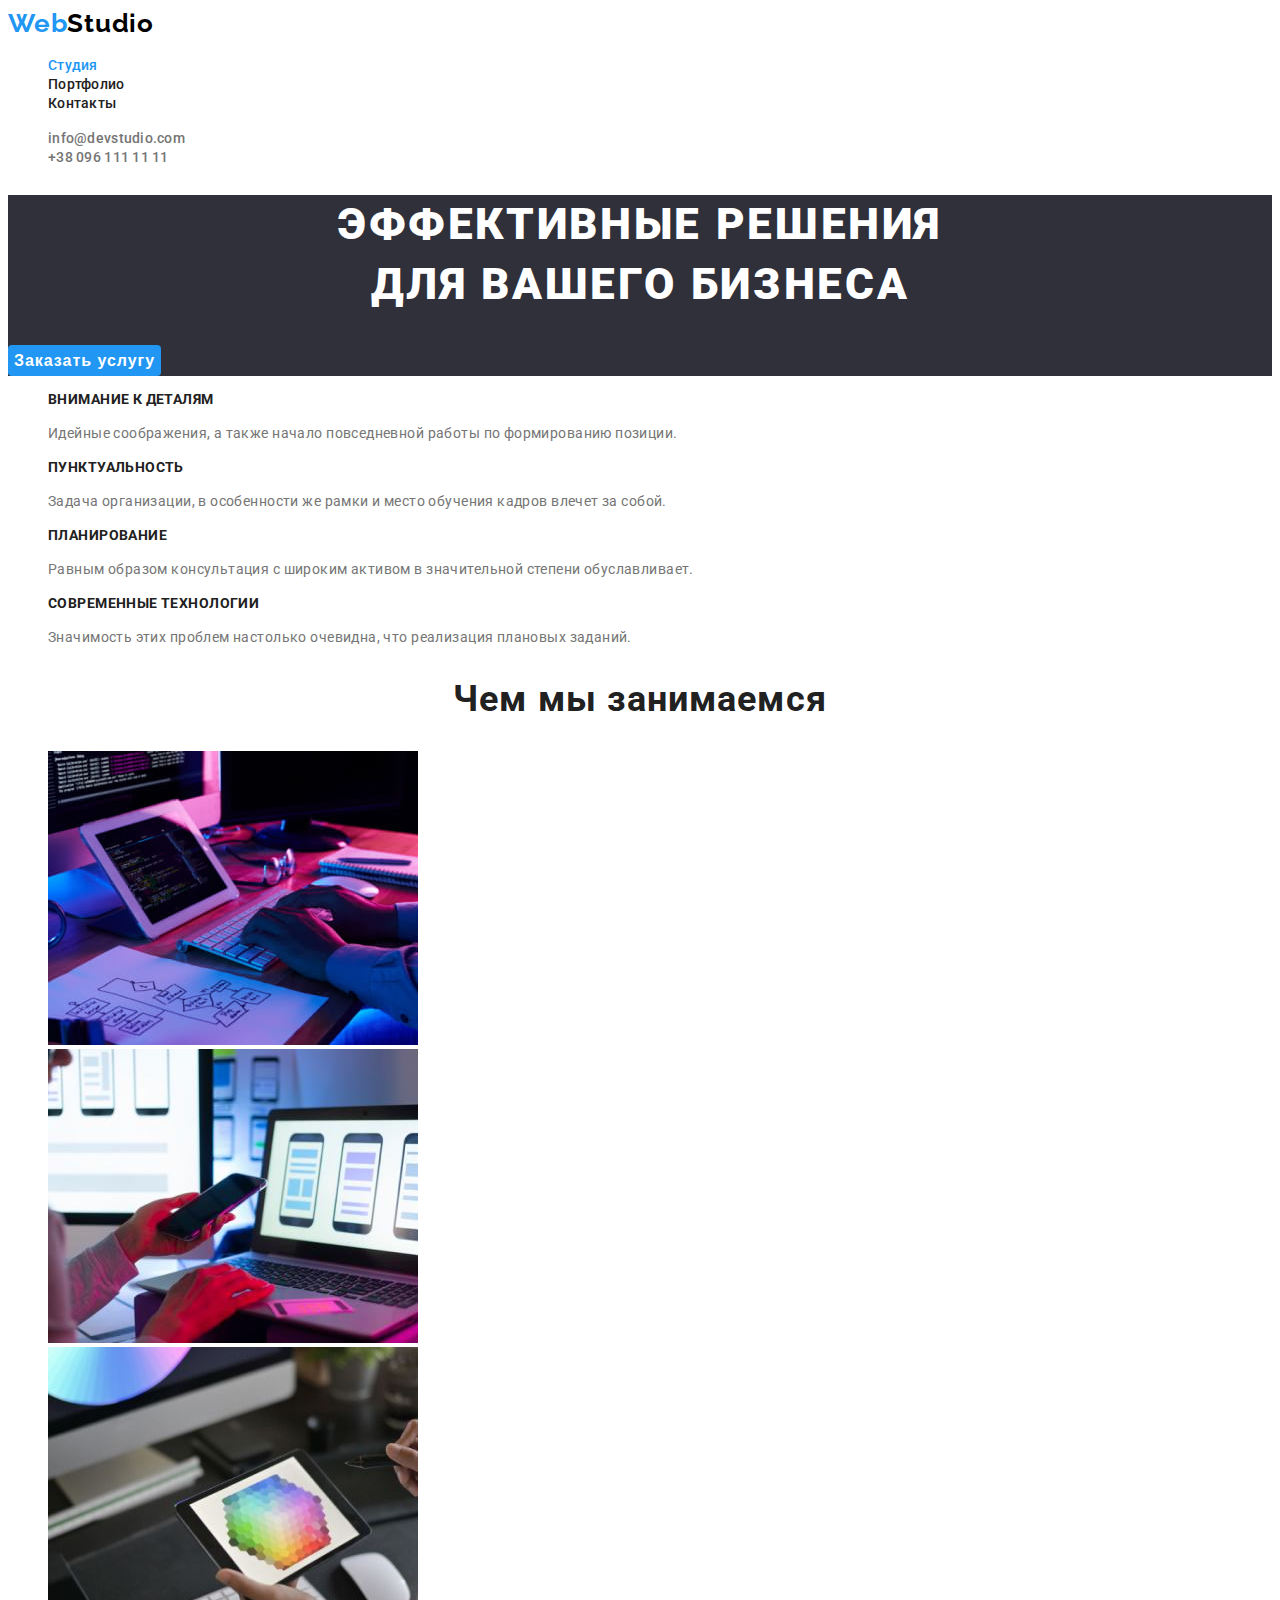
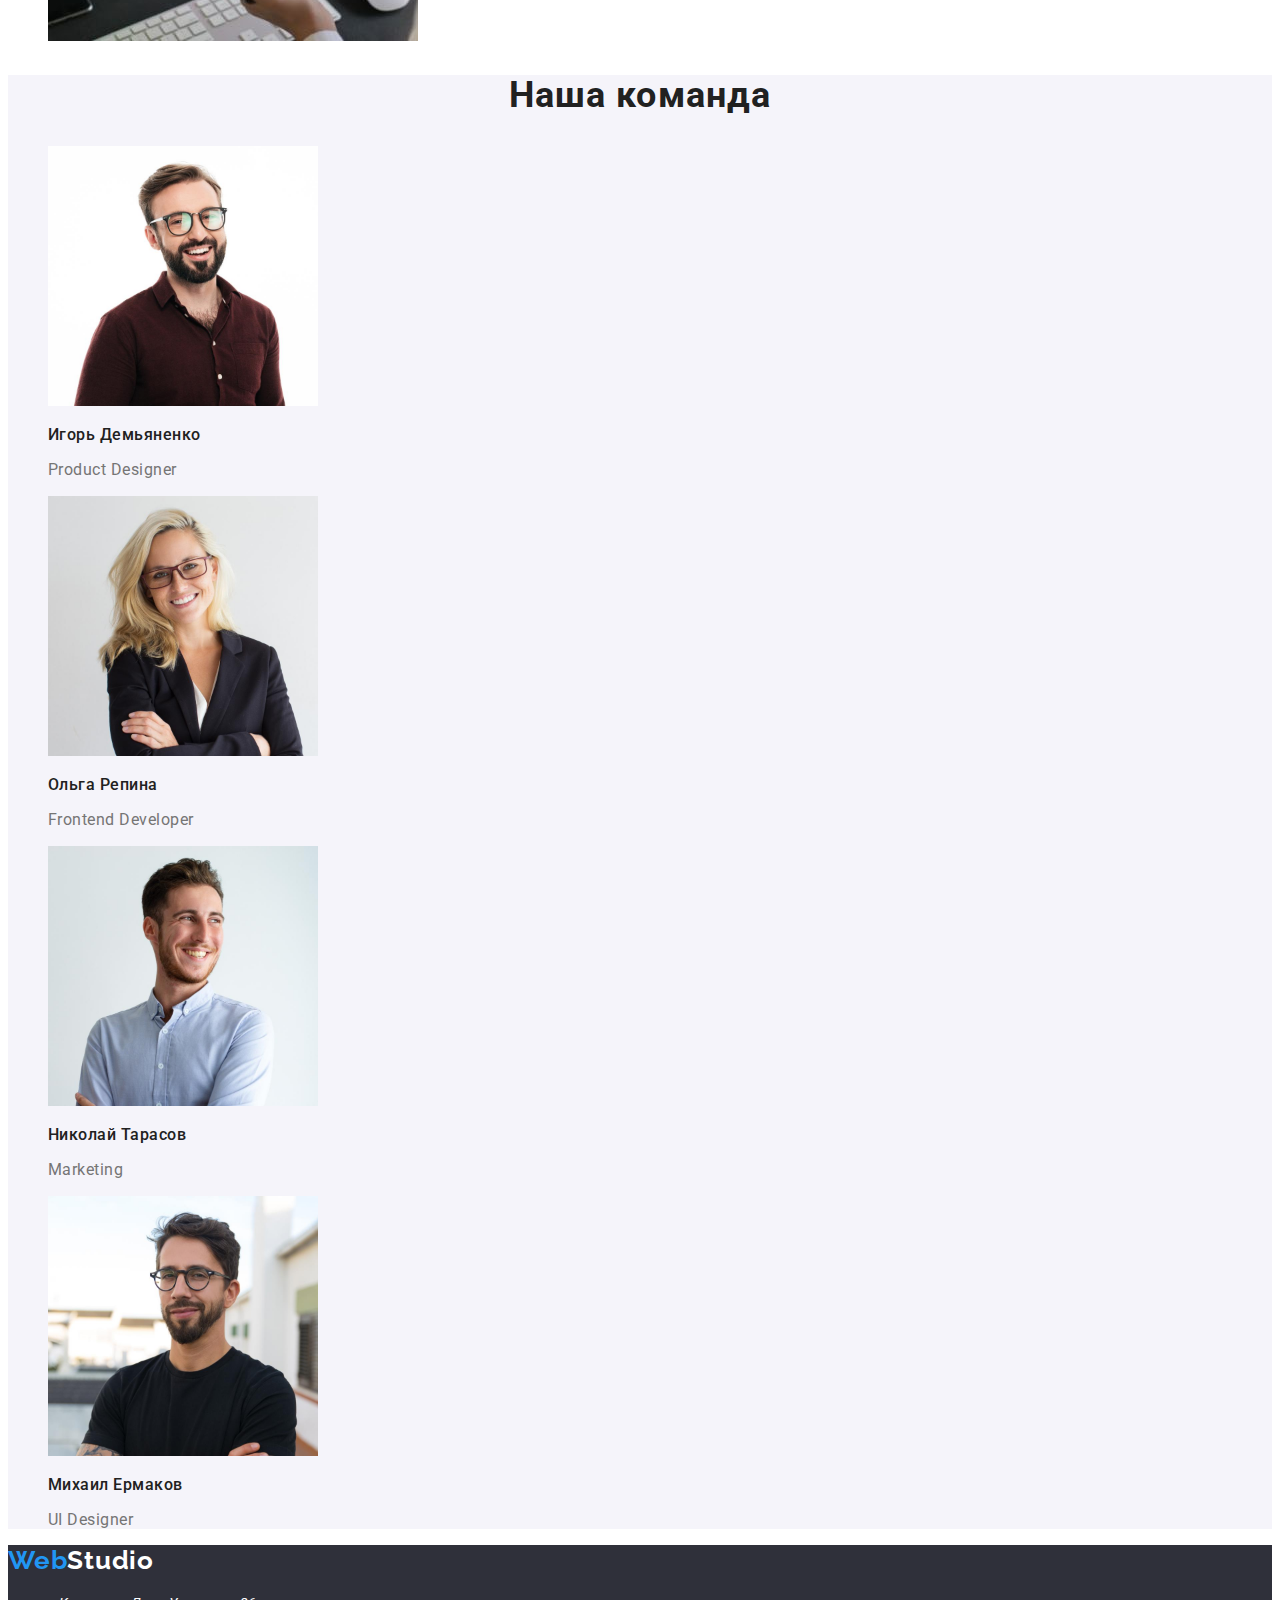
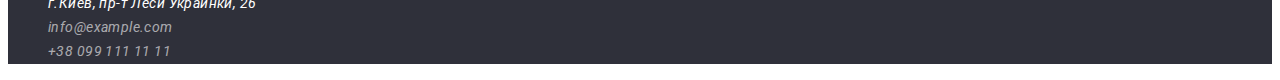
<file: index.html>
<!DOCTYPE html>
<html lang="ru">

<head>
    <meta charset="UTF-8">
    <meta http-equiv="X-UA-Compatible" content="IE=edge">
    <meta name="viewport" content="width=device-width, initial-scale=1.0">
    <title>Студия</title>
    <link rel="preconnect" href="https://fonts.googleapis.com">
    <link rel="preconnect" href="https://fonts.gstatic.com" crossorigin>
    <link href="https://fonts.googleapis.com/css2?family=Raleway:wght@700&family=Roboto:wght@400;500;700;900&display=swap"
        rel="stylesheet">
    <link rel="stylesheet" href="./css/styles.css" />
</head>
<body>
<!-- Шапка сайта -->
    <header>
        <nav class="site nav">
            <a href ="" class="logo-site link">Web<span class="logo-second-part">Studio</span></a>
            <ul class="site-nav-list list">
                <li class="site-nav-item">
                     <a href="./index.html" class="site-nav-link link current">Студия</a></li>
                <li class="site-nav-item">
                    <a href="./portfolio.html" class="site-nav-link link"> Портфолио</a></li>
                <li class="site-nav-item">
                    <a href="" class="site-nav-link link">Контакты</a></li>
            </ul>
            </nav>
            <ul class="contact-list list">
                <li class="contact-item"><a href="mailto:info@devstudio.com" class="contact-link link">info@devstudio.com</a></li>
                <li class="contact-item"><a href="tel:+380961111111" class="contact-link link">+38 096 111 11 11</a></li>
            </ul>
    </header>

<!--Герой-->
<main>
    <section class="hero-section"> 
        <h1 class="hero-title">Эффективные решения <br>для вашего бизнеса</h1>
        <button type="button" class="hero-bttn">Заказать услугу</button>
    </section>
    <!-- Преимущества отдельный контейнер для дальнейшей стилизации -->
    <div class="stem-section">
        <h2 class="visually-hidden">Преимущества</h2>
        <ul class="stem-list list">
            <li class="stem-item">
                <h3 class="stem-title">Внимание к деталям</h3>
                <p class="stem-text">Идейные соображения, а также начало повседневной работы по формированию позиции.</p>
            </li>
            <li class="stem-item">
                <h3 class="stem-title">Пунктуальность</h3>
                <p class="stem-text">Задача организации, в особенности же рамки и место обучения кадров влечет за собой.</p>
            </li>
            <li class="stem-item">
                <h3 class="stem-title">Планирование</h3>
                <p class="stem-text">Равным образом консультация с широким активом в значительной степени обуславливает.</p>
            </li>
            <li class="stem-item">
                <h3 class="stem-title">Современные технологии</h3>
                <p class="stem-text">Значимость этих проблем настолько очевидна, что реализация плановых заданий.</p>
            </li>
        </ul>
    </div>
    <!-- Чем мы занимаемся -->
    <section>
        <h2 class="doing-section">Чем мы занимаемся</h2>
        <ul class="doing-list list">
            <li class="doing-item"><img src="./images/whatwedo1.jpg" alt="работа с графиками" width="370"></li>
            <li class="doing-item"><img src="./images/whatwedo2.jpg" alt="работа с приложениями" width="370"></li>
            <li class="doing-item"><img src="./images/whatwedo3.jpg" alt="работа с дизайном" width="370"></li>
        </ul>
    </section>
    <!-- Наша команда -->
    <section class="team-section">
    <h2 class="team-title">Наша команда</h2>
    <ul class="team-list list">
        <li class="team-item">
            <img src="./images/ighor1.jpg" alt="Игорь Демьяненко" width="270">
            <h3 class="team-person-title">Игорь Демьяненко</h3>
            <p class="team-abouth" lang="en">Product Designer</p>
        </li>
        <li class="team-item">
            <img src="./images/olha2.jpg" alt="Ольга Репина" width="270">
            <h3 class="team-person-title">Ольга Репина</h3>
            <p class="team-abouth" lang="en">Frontend Developer</p>
        </li>
        <li class="team-item">
            <img src="./images/nickol3.jpg" alt="Николай Тарасов" width="270">
            <h3 class="team-person-title">Николай Тарасов</h3>
            <p class="team-abouth" lang="en">Marketing</p>
        </li>
        <li class="team-item">
            <img src="./images/mihail4.jpg" alt="Михаил Ермаков" width="270">
            <h3 class="team-person-title">Михаил Ермаков</h3>
            <p class="team-abouth" lang="en">UI Designer</p>
        </li>
    </ul>
    </section>
</main>
<!-- Футер -->
<footer class="footer">
    <a href="" class="logo-site link">Web<span class="logo-another-part">Studio</span></a>
    <address class="footer-address">
        <ul class="footer-list list">
            <li class="footer-item">
                <a class="footer-link-location link" href="https://goo.gl/maps/svGtQ8KcVL9qKpBq6">г.Киев, пр-т Леси
                    Украинки, 26</a>
            </li>
            <li class="footer-item">
                <a class="footer-link link" href="mailto:info@example.com">info@example.com</a>
            </li>
            <li class="footer-item">
                <a class="footer-link link" href="tel:+380991111111">+38 099 111 11 11</a>
            </li>
        </ul>
    </address>
</footer>
</body>
</html>
</file>
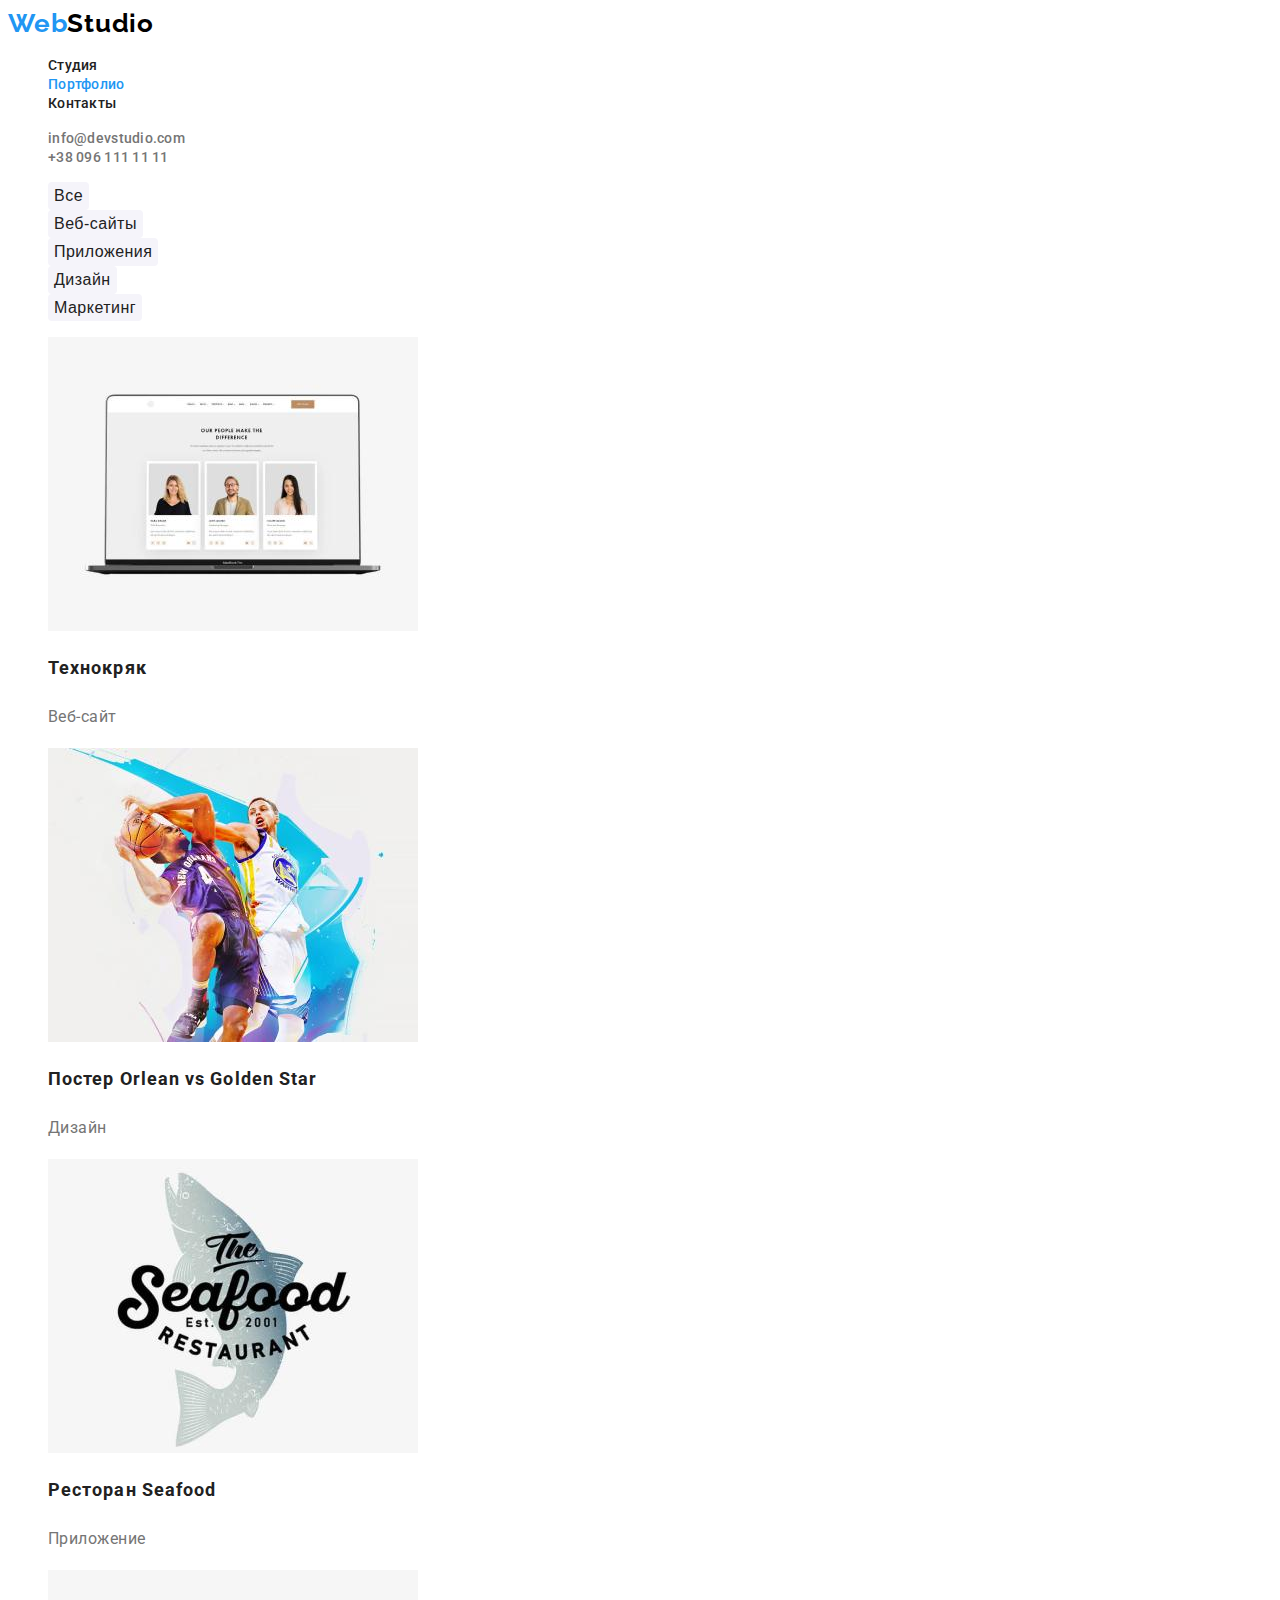
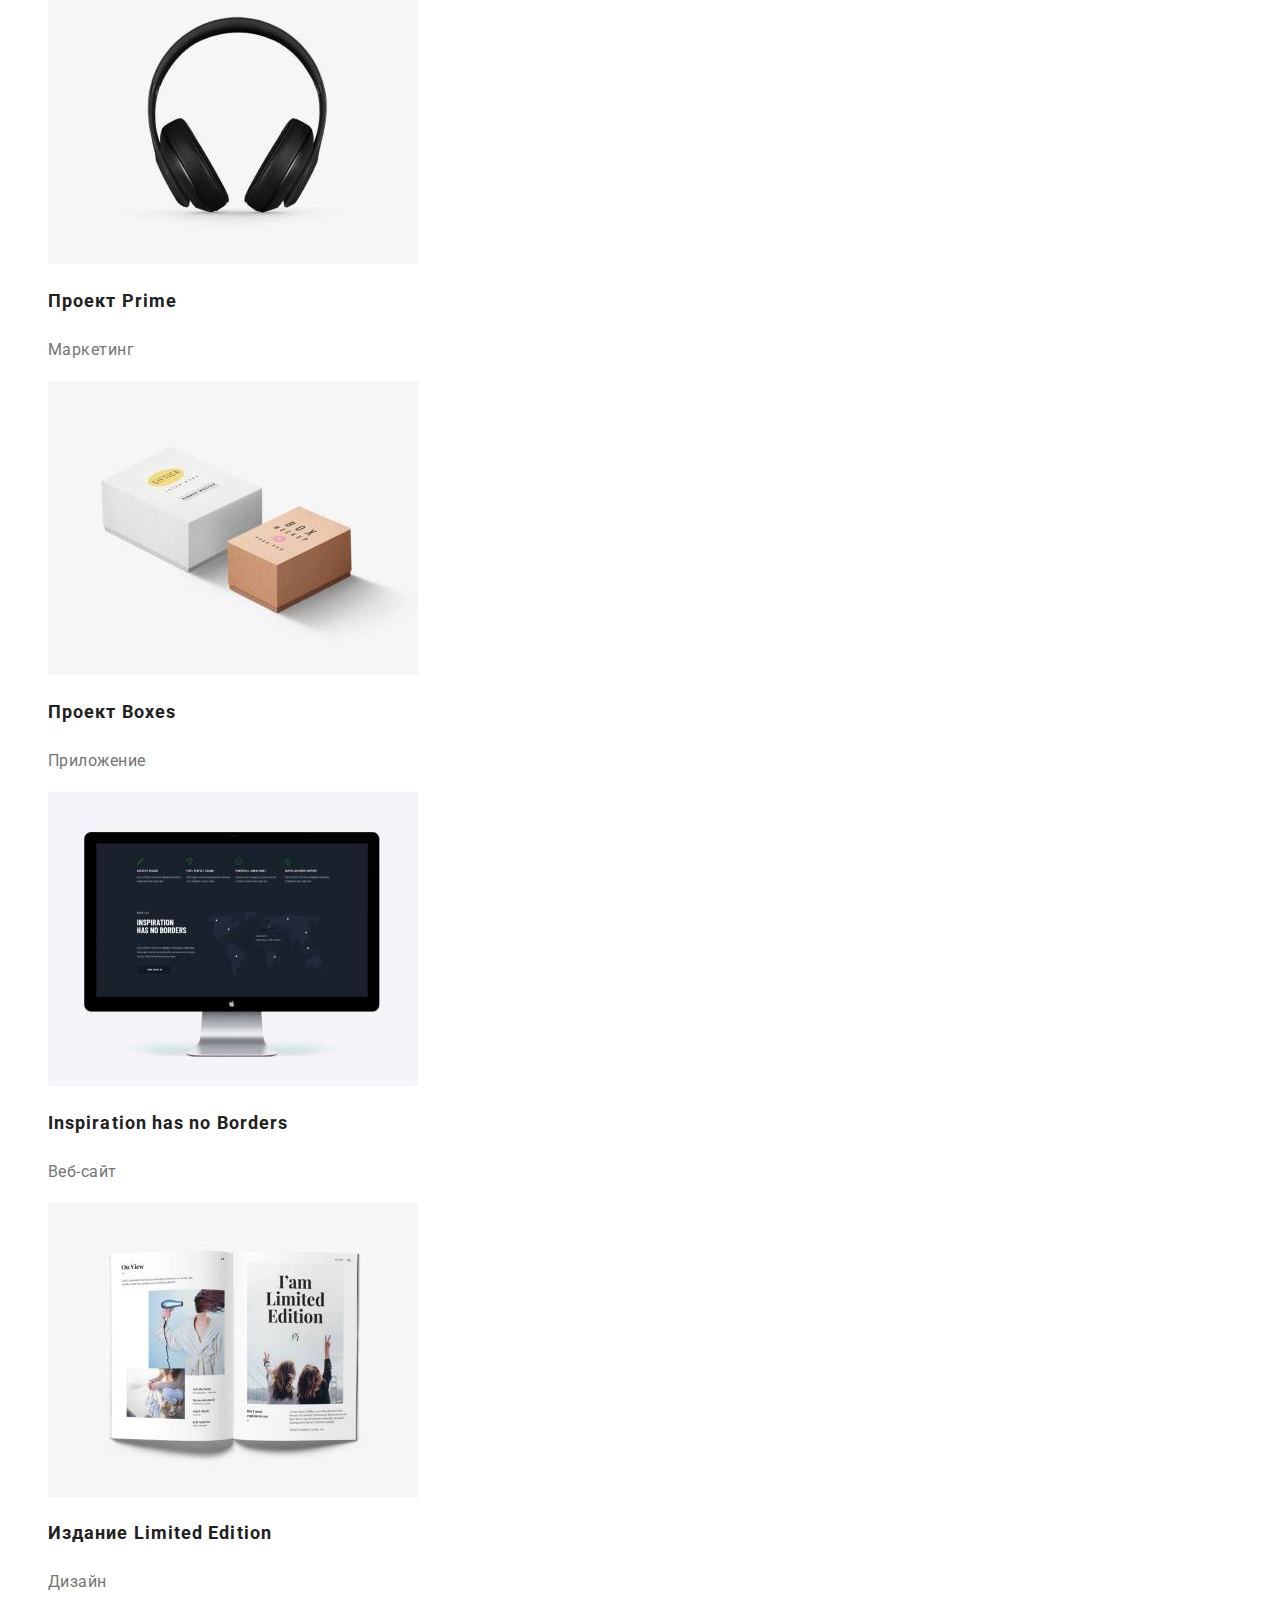
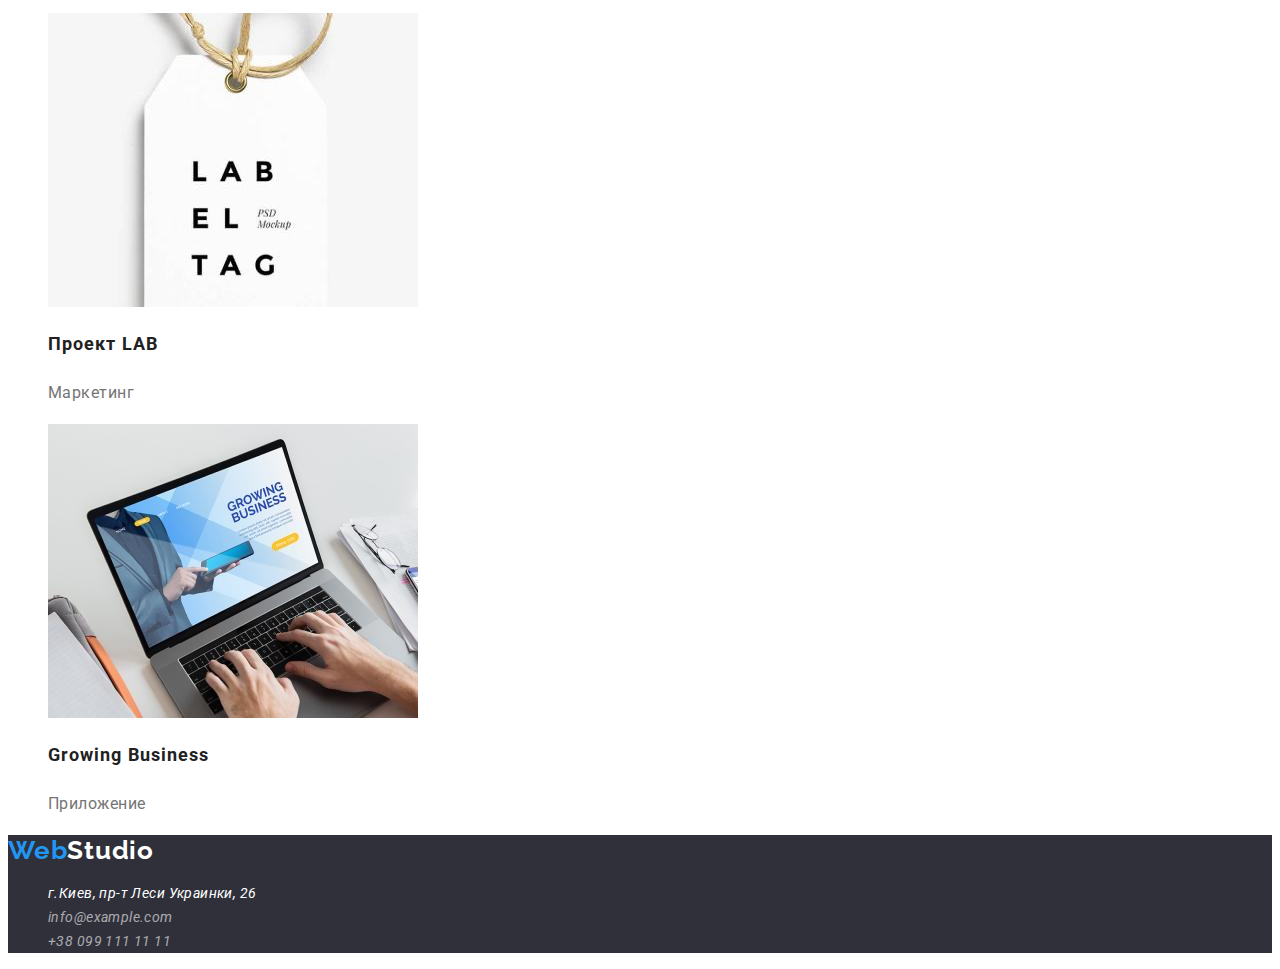
<file: portfolio.html>
<!DOCTYPE html>
<html lang="ru">

<head>
    <meta charset="UTF-8">
    <meta http-equiv="X-UA-Compatible" content="IE=edge">
    <meta name="viewport" content="width=device-width, initial-scale=1.0">
    <title>Студия</title>
    <link rel="preconnect" href="https://fonts.googleapis.com">
    <link rel="preconnect" href="https://fonts.gstatic.com" crossorigin>
    <link href="https://fonts.googleapis.com/css2?family=Raleway:wght@700&family=Roboto:wght@400;500;700;900&display=swap"
        rel="stylesheet">
    <link rel="stylesheet" href="./css/styles.css" />

</head>

<body>
    <!-- Шапка сайта -->
    <header>
        <nav class="site nav">
            <a href="" class="logo-site link">Web<span class="logo-second-part">Studio</span></a>
            <ul class="site-nav-list list">
                <li class="site-nav-item">
                    <a href="./index.html" class="site-nav-link link">Студия</a>
                </li>
                <li class="site-nav-item">
                    <a href="./portfolio.html" class="site-nav-link link current"> Портфолио</a>
                </li>
                <li class="site-nav-item">
                    <a href="" class="site-nav-link link">Контакты</a>
                </li>
            </ul>
        </nav>
        <ul class="contact-list list">
            <li class="contact-item"><a href="mailto:info@devstudio.com" class="contact-link link">info@devstudio.com</a></li>
            <li class="contact-item"><a href="tel:+380961111111" class="contact-link link">+38 096 111 11 11</a></li>
        </ul>
    </header>

<!--Кнопки-->
<main>
<section>
        <h1 class="visually-hidden"> Галерея работ</h1>

<ul class="filter-project-list list">
    <li class="about-project-item">
        <button type="button" class="react-btt">Все</button>
    </li>
    <li" class="filter-project-item">
        <button type="button" class="react-btt">Веб-сайты</button>
    </li>
    <li class="filter-project-item"> 
        <button type="button" class="react-btt">Приложения</button>
    </li>
    <li class="filter-project-item">
        <button type="button" class="react-btt">Дизайн</button
            li>
    <li class="filter-project-item">
        <button type="button"class="react-btt">Маркетинг</button>
    </li>
</ul>

<!--Пример работ-->
<h2 class="visually-hidden"> Примеры работ</h2>

    <ul class="works-list list">
<li class="works-item">
    <a href="" class="works-link link">
    <img src="./images/tehnokryak1.jpg" alt="компьютер с работами" width="370">
    <h2 class="works-title">Технокряк</h2>
    <p class="about-text">Веб-сайт</p>
    </a>
</li>
<li class="works-item">
    <a href="" class="works-link link">
    <img src="./images/basketball2.jpg" alt="два игрока в баскетбол" width="370">
    <h2 class="works-title">Постер<span lang="en"> Orlean vs Golden Star</span></h2>
    <p class="about-text">Дизайн</p>
    </a>
</li>
<li class="works-item">
    <a href="" class="works-link link">
    <img src="./images/seafood3.jpg" alt="рыбный ресторан" width="370">
    <h2 class="works-title">Ресторан<span lang="en"> Seafood</span></h2>
    <p class="about-text">Приложение</p>
    </a>
</li>
<li class="works-item">
    <a href="" class="works-link link">
    <img src="./images/headphone4.jpg" alt="наушники" width="370">
    <h2 class="works-title">Проект<span lang="en"> Prime</span></h2>
    <p class="about-text">Маркетинг
    </p>
    </a>
</li>
<li class="works-item">
    <a href="" class="works-link link">
    <img src="./images/boxpost5.jpg" alt="коробки почты" width="370">
    <h2 class="works-title">Проект<span lang="en"> Boxes</span> </h2>
    <p class="about-text">Приложение</p>
    </a>
</li>
<li class="works-item">
    <a href="" class="works-link link">
    <img src="./images/imac6.jpg" alt="компьютер" width="370">
    <h2  class="works-title"span lang="en">Inspiration has no Borders</span></h2>
    <p class="about-text">Веб-сайт</p>
    </a>
</li>
<li class="works-item">
    <a href="" class="works-link link">
    <img src="./images/books7.jpg" alt="книги" width="370">
    <h2  class="works-title">Издание<span lang="en"> Limited Edition</span></h2>
    <p class="about-text">Дизайн</p>
    </a>
</li>
<li class="works-item">
    <a href=""class="works-link link">
    <img src="./images/tag8.jpg" alt="бирка" width="370">
    <h2 class="works-title">Проект<span lang="en"> LAB</span></h2>
    <p class="about-text">Маркетинг</p>
    </a>
</li>
<li class="works-item">
    <a href=""class="works-link link">
    <img src="./images/workonmac8.jpg" alt="работа за компьютером" width="370">
    <h2 class="works-title" lang="en">Growing Business</h2>
    <p class="about-text">Приложение</p>
    </a>
</li>
    </ul>
</section>
</main>

<!--Футер-->
<footer class="footer">
    <a href="" class="logo-site link">Web<span class="logo-another-part">Studio</span></a>
    <address class="footer-address">
        <ul class="footer-list list">
            <li class="footer-item">
                <a class="footer-link-location link"
                href="https://goo.gl/maps/svGtQ8KcVL9qKpBq6">г.Киев, пр-т Леси Украинки, 26</a>
            </li>
            <li class="footer-item">
                <a class="footer-link link" href="mailto:info@example.com">info@example.com</a>
            </li>
            <li class="footer-item">
                <a class="footer-link link" href="tel:+380991111111">+38 099 111 11 11</a>
            </li>
        </ul>
    </address>
</footer>
</body>

</html>
</file>
<file: css/styles.css>
:root {
  --prime-tex-color: #212121;
  --white-text-color: #ffffff;
  --accent-blue-color: #2196f3;
  --secondary-color: #757575;
  --white-prime-bgc: #ffffff;
  --contex-bgc-color: #2f303a;
  --secondary-bgc-color: #f5f4fa;
  --low-opacity-text: rgba(255, 255, 255, 0.6);
}

body {
  font-family: Roboto, sans-serif;
  color: var(--prime-tex-color);
  background-color: var(--white-prime-bgc);
}

.list {
  list-style: none;
}

.link {
  text-decoration: none;
}

.visually-hidden {
  position: absolute;
  white-space: nowrap;
  width: 1px;
  height: 1px;
  overflow: hidden;
  border: 0;
  padding: 0;
  clip: rect(0 0 0 0);
  clip-path: inset(50%);
  margin: -1px;
}

/*-----ШАПКА-----*/

.logo-site {
  color: var(--accent-blue-color);
  font-family: Raleway, sans-serif;
  font-size: 26px;
  font-weight: 700;
  line-height: 1.19;
  letter-spacing: 0.03em;
}

.logo-second-part {
  color: #000000;
}

.site-nav-link {
  color: var(--prime-tex-color);
  font-weight: 500;
  font-size: 14px;
  line-height: 1.14;
  letter-spacing: 0.02em;
}

.site-nav-link.current,
.site-nav-link:hover,
.site-nav-link:focus {
  color: var(--accent-blue-color);
}

.contact-link {
  color: var(--secondary-color);
  font-weight: 500;
  font-size: 14px;
  line-height: 1.14;
  letter-spacing: 0.02em;
}

.contact-link:hover,
.contact-link:focus {
  color: var(--accent-blue-color);
}

/*-------ФУТЕР-------*/

.footer {
  background-color: var(--contex-bgc-color);
}

.logo-another-part {
  color: var(--white-text-color);
}

.footer-link-location {
  color: var(--white-text-color);
  font-size: 14px;
  line-height: 1.7;
  letter-spacing: 0.03em;
}

.footer-link {
  color: var(--low-opacity-text);
  font-size: 14px;
  line-height: 1.7;
  letter-spacing: 0.03em;
}

/* портфолио */

.react-btt {
  background-color: var(--secondary-bgc-color);
  color: var(--prime-tex-color);
  font-weight: 500;
  font-size: 16px;
  line-height: 1.62;
  letter-spacing: 0.03em;

  border: none;
  border-radius: 4px;
  cursor: pointer;
}

.react-btt:hover,
.react-btt:focus {
  background-color: var(--accent-blue-color);
  color: var(--white-prime-bgc);
}

.works-title {
  color: var(--prime-tex-color);
  font-weight: 700;
  font-size: 18px;
  line-height: 2;
  letter-spacing: 0.06em;
}

.about-text{
  color: var(--secondary-color);
  font-size: 16px;
  line-height: 1.87;
  letter-spacing: 0.03em;
}

/*-----СТУДИЯ-----*/
/* герой */
.hero-section {
  background-color: var(--contex-bgc-color);
}

.hero-title {
  color: var(--white-text-color);
  font-weight: 900;
  font-size: 44px;
  line-height: 1.36;
  text-align: center;
  letter-spacing: 0.06em;
  text-transform: uppercase;
}
.hero-bttn {
  background-color: var(--accent-blue-color);
  color: var(--white-text-color);
  font-size: 16px;
  line-height: 1.87;
  font-weight: 700;
  letter-spacing: 0.06em;

  border-radius: 4px;
  border: none;
  cursor: pointer;
}

.hero-bttn:hover,
.hero-bttn:focus {
  background-color: #188ce8;
}

.stem-title {
  color: var(--prime-tex-color);
  font-size: 14px;
  font-weight: 700;
  line-height: 1.14;
  letter-spacing: 0.03em;
  text-transform: uppercase;
}

.stem-text {
  font-size: 14px;
  line-height: 1.7;
  letter-spacing: 0.03em;
  color: var(--secondary-color);
}

.doing-section {
  color: var(--prime-tex-color);
  font-weight: 700;
  font-size: 36px;
  line-height: 1.16;
  text-align: center;
  letter-spacing: 0.03em;
}
.team-section {
  background: var(--secondary-bgc-color);
}
.team-title {
  color: var(--prime-tex-color);
  font-weight: 700;
  font-size: 36px;
  line-height: 1.16;
  text-align: center;
  letter-spacing: 0.03em;
}

.team-person-title {
  color: var(--prime-tex-color);
  font-weight: 500;
  font-size: 16px;
  line-height: 1.18;
  letter-spacing: 0.03em;
}
.team-abouth{
  color: var(--secondary-color);
  font-size: 16px;
  line-height: 1.18;
  letter-spacing: 0.03em;
</file>
